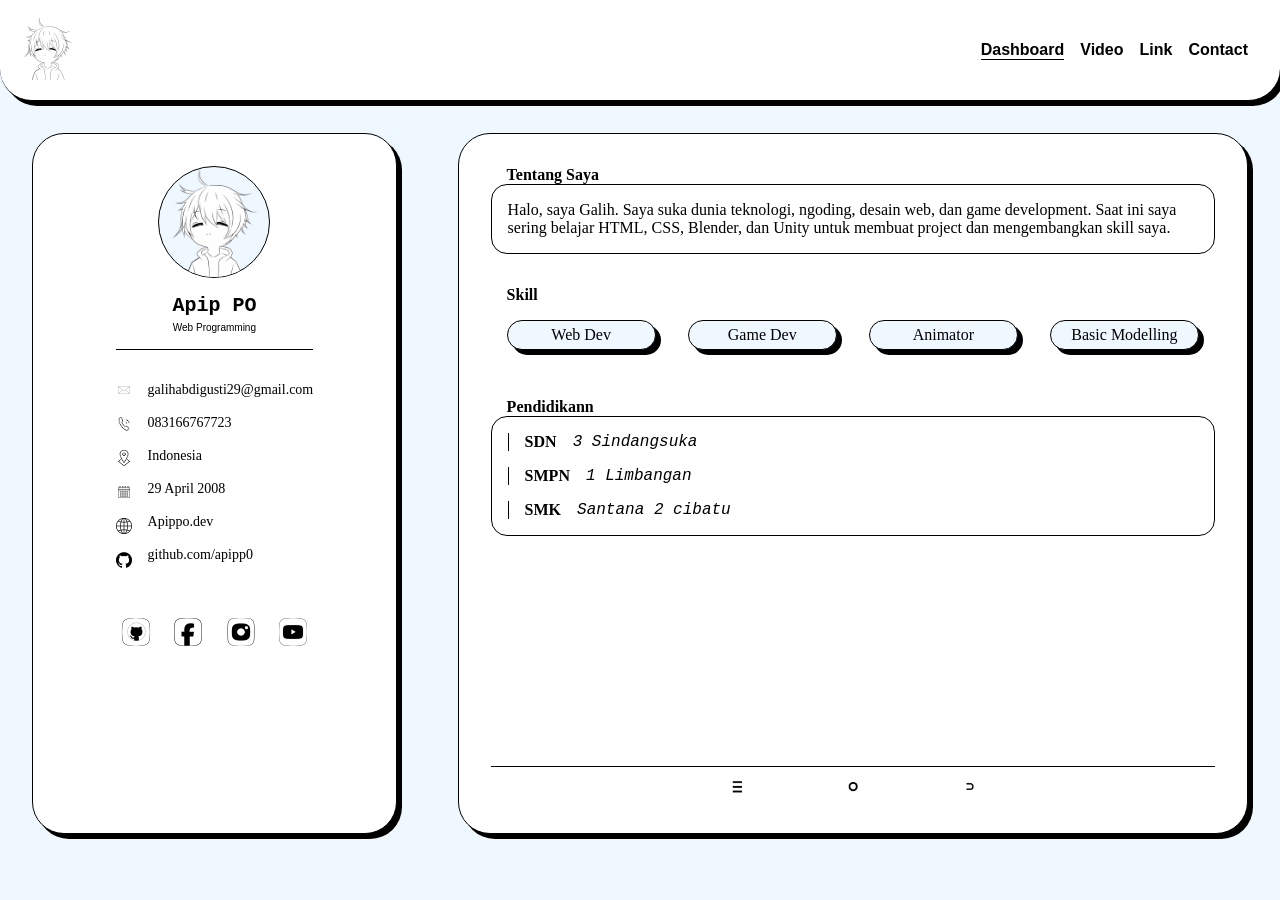
<file: index.html>
<!DOCTYPE html>
<html lang="en">
<head>
    <meta charset="UTF-8">
    <meta name="viewport" content="width=device-width, initial-scale=1.0">
    <title>Document</title>
    <link rel="stylesheet" href="style.css">
</head>
<body>
    <div class="fade">
        <img src="gration.png" alt="">
    </div>
    <nav>
        <div class="profile" id="button-hide">
            <img src="me.png" alt="">
        </div>
        <ul class="hide" id="class-hide">
            <li>
                <a href="index.html" style="display: flex; border-bottom: 1px solid black;">Dashboard</a>
            <li>
                <a href="video.html">Video</a>
            </li>
            <li>
                <a href="link.html">Link</a>
            </li>
            <li>
                <a href="#">Contact</a>
            </li>
        </ul>
    </nav>
    <main>
        <div class="profile">
            <img src="me.png" alt="" class="profile-img" id="button-hide-profile">
            <div class="profile-text">
                <a href="#">Apip PO</a>
                <p>Web Programming</p>
            </div>
            <div class="des" id="class-hide-profile" class="hide-profile">
                <div class="deskripsi">
                <div class="logo">
                    <a href="mailto:galihabdigusti29@gmail.com">
                        <img src="logo/email.png" alt="">
                    </a>
                    <a href="https://wa.me/6283166767723">
                        <img src="logo/phone.jpg" alt="">
                    </a>
                    <a href="https://en.wikipedia.org/wiki/Indonesia">
                        <img src="logo/gps.png" alt="">
                    </a>
                    <a href="#">
                        <img src="logo/age.png" alt="">
                    </a>
                    <a href="#">
                        <img src="logo/internet.png" alt="">
                    </a>
                    <a href="https://github.com/apipp0">
                        <img src="logo/git.png" alt="">
                    </a>
                </div>
                <div class="deskripsi-text">
                    <a href="mailto:emailkamu@gmail.com">galihabdigusti29@gmail.com</a>
                    <a href="https://wa.me/6283166767723">083166767723</a>
                    <a href="https://en.wikipedia.org/wiki/Indonesia">Indonesia</a>
                    <a href="#">29 April 2008</a>
                    <a href="#">Apippo.dev</a>
                    <a href="https://github.com/apipp0">github.com/apipp0</a>
                </div>
            </div>
            <div class="medsos">
                <a href="https://github.com/apipp0">
                    <img src="logo/github.png" alt="">
                </a>
                <a href="https://www.facebook.com/galihabdi.gusti?mibextid=ZbWKwL">
                    <img src="logo/fesnuk.png" alt="">
                </a>
                <a href="https://www.instagram.com/apip_p0?igsh=dGs1cGRrMjV2NHJq">
                    <img src="logo/instagram.png" alt="">
                </a>
                <a href="https://www.youtube.com/@kecil2928">
                    <img src="logo/youtube.png" alt="">
                </a>
            </div>
            </div>
        </div>
        <div class="biodata">
            <div class="tentang-saya">
                <a href="#">Tentang Saya</a>
                <div class="tentang-saya-text">
                    <p>Halo, saya Galih. Saya suka dunia teknologi, ngoding, desain web, dan game development.
  Saat ini saya sering belajar HTML, CSS, Blender, dan Unity untuk membuat project dan
  mengembangkan skill saya.</p>
                </div>
            </div>
            <div class="skill">
                <a href="#">Skill</a>
                <div class="skill-item">
                    <a href="https://en.wikipedia.org/wiki/Web_developer">Web Dev</a>
                    <a href="https://en.wikipedia.org/wiki/Video_game_developer">Game Dev</a>
                    <a href="https://en.wikipedia.org/wiki/Animator">Animator</a>
                    <a href="https://en.wikipedia.org/wiki/3D_modeling">Basic Modelling</a>
                </div>
            </div>
            <div class="pendidikann">
                <a href="#">Pendidikann</a>
                <div class="pendidikann-text">
                    <div class="nama-sekolah">
                        <a href="https://dapo.kemendikdasmen.go.id/sekolah/6462323C663A350BC8F0">SDN<i>3 Sindangsuka</i></a>
                    </div>
                    <div class="nama-sekolah">
                        <a href="https://referensi.data.kemendikdasmen.go.id/residu/satuanpendidikan/detail/20209220">SMPN<i>1 Limbangan</i></a>
                    </div>
                    <div class="nama-sekolah">
                        <a href="https://referensi.data.kemendikdasmen.go.id/pendidikan/npsn/20209198">SMK<i>Santana 2 cibatu</i></a>
                    </div>
                </div>
            </div>
            <div class="tombol">
                <div class="tombol-border">
                    <div class="kembali">
                    </div>
                    <div class="kembali">
                        <img src="logo/kotak.png" alt="">
                    </div>
                    <div class="kembali">
                        <img src="logo/home.png" alt="">
                    </div>
                    <div class="kembali">
                        <img src="logo/back.png" alt="">
                    </div>
                    <div class="kembali">
                    </div>
                </div>
            </div>
        </div>
    </main>
</body>
<script>
    const buttonHide = document.getElementById('button-hide');
    const classHide = document.getElementById('class-hide');
    buttonHide.addEventListener('click', function (e) {
        classHide.classList.toggle('hide');
    });
    const buttonHideProfile = document.getElementById('button-hide-profile');
    const classHideProfile = document.getElementById('class-hide-profile');
    buttonHideProfile.addEventListener('click', function (e) {
        classHideProfile.classList.toggle('hide-profile');
    });
</script>
</html>
</file>
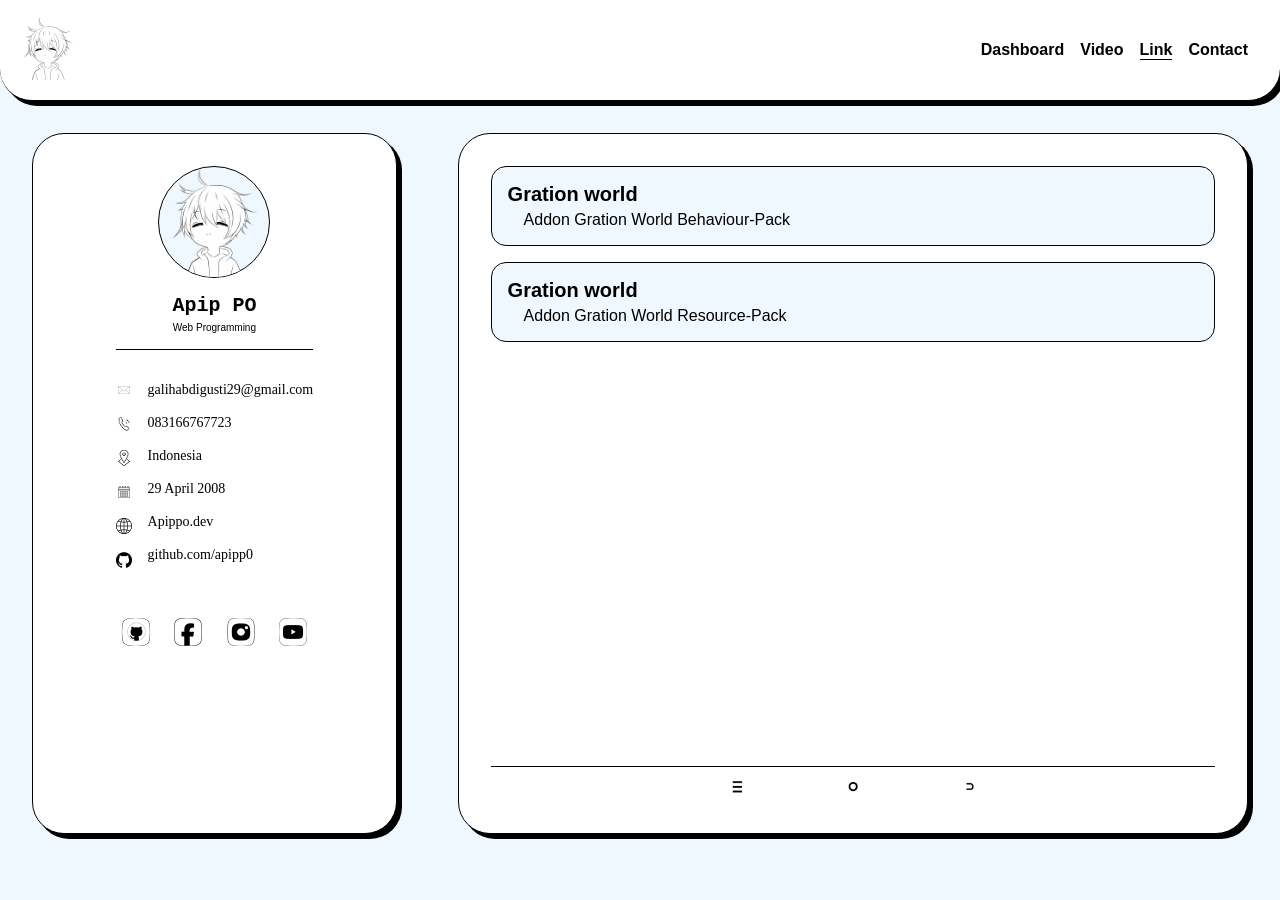
<file: link.html>
<!DOCTYPE html>
<html lang="en">
<head>
    <meta charset="UTF-8">
    <meta name="viewport" content="width=device-width, initial-scale=1.0">
    <title>Document</title>
    <link rel="stylesheet" href="style.css">
</head>
<body>
    <div class="fade">
        <img src="gration.png" alt="">
    </div>
    <nav>
        <div class="profile" id="button-hide">
            <img src="me.png" alt="">
        </div>
        <ul class="hide" id="class-hide">
            <li>
                <a href="index.html">Dashboard</a>
            <li>
                <a href="video.html">Video</a>
            </li>
            <li>
                <a href="link.html"  style="display: flex; border-bottom: 1px solid black;">Link</a>
            </li>
            <li>
                <a href="#">Contact</a>
            </li>
        </ul>
    </nav>
    <main>
        <div class="profile">
            <img src="me.png" alt="" class="profile-img" id="button-hide-profile">
            <div class="profile-text">
                <a href="#">Apip PO</a>
                <p>Web Programming</p>
            </div>
            <div class="des" id="class-hide-profile" class="hide-profile">
                <div class="deskripsi">
                <div class="logo">
                    <a href="mailto:galihabdigusti29@gmail.com">
                        <img src="logo/email.png" alt="">
                    </a>
                    <a href="https://wa.me/6283166767723">
                        <img src="logo/phone.jpg" alt="">
                    </a>
                    <a href="https://en.wikipedia.org/wiki/Indonesia">
                        <img src="logo/gps.png" alt="">
                    </a>
                    <a href="#">
                        <img src="logo/age.png" alt="">
                    </a>
                    <a href="#">
                        <img src="logo/internet.png" alt="">
                    </a>
                    <a href="https://github.com/apipp0">
                        <img src="logo/git.png" alt="">
                    </a>
                </div>
                <div class="deskripsi-text">
                    <a href="mailto:emailkamu@gmail.com">galihabdigusti29@gmail.com</a>
                    <a href="https://wa.me/6283166767723">083166767723</a>
                    <a href="https://en.wikipedia.org/wiki/Indonesia">Indonesia</a>
                    <a href="#">29 April 2008</a>
                    <a href="#">Apippo.dev</a>
                    <a href="https://github.com/apipp0">github.com/apipp0</a>
                </div>
            </div>
            <div class="medsos">
                <a href="https://github.com/apipp0">
                    <img src="logo/github.png" alt="">
                </a>
                <a href="https://www.facebook.com/galihabdi.gusti?mibextid=ZbWKwL">
                    <img src="logo/fesnuk.png" alt="">
                </a>
                <a href="https://www.instagram.com/apip_p0?igsh=dGs1cGRrMjV2NHJq">
                    <img src="logo/instagram.png" alt="">
                </a>
                <a href="https://www.youtube.com/@kecil2928">
                    <img src="logo/youtube.png" alt="">
                </a>
            </div>
            </div>
        </div>
        <div class="biodata">
            <div class="link">
                <a href="https://linkvertise.com/1286911/gration-addon-bp-v1?utm_source=ig&utm_medium=social&utm_content=link_in_bio&fbclid=PAb21jcASbXCBleHRuA2FlbQIxMQBzcnRjBmFwcF9pZA81NjcwNjczNDMzNTI0MjcAAacNuL2br9G8rLilSGoc5VglKrpAi3rj6phUK9h8QfM4eELdv3W9qk2i-qvqZA_aem_epFB2-Mw0Xag0d_pDYWtAg?o=sharing">
                    <div class="link-text">
                        Gration world
                    </div>
                    <div class="link-deskripsi">
                        Addon Gration World Behaviour-Pack
                    </div>
                </a>
                <a href="https://linkvertise.com/1286911/gration-addon-rp-v1?utm_source=ig&utm_medium=social&utm_content=link_in_bio&fbclid=PAb21jcASbXDlleHRuA2FlbQIxMQBzcnRjBmFwcF9pZA81NjcwNjczNDMzNTI0MjcAAadODZ2iEq_gFrxK4UJASmzGRcKhLJwCZjjyPqS2GHvCoI5JzoIooBvalMLXCA_aem_lyyHAkfm-arkJ77ZvhIT7A?o=sharing">
                    <div class="link-text">
                        Gration world
                    </div>
                    <div class="link-deskripsi">
                        Addon Gration World Resource-Pack
                    </div>
                </a>
            </div>
            <div class="tombol">
                <div class="tombol-border">
                    <div class="kembali">
                    </div>
                    <div class="kembali">
                        <img src="logo/kotak.png" alt="">
                    </div>
                    <div class="kembali">
                        <img src="logo/home.png" alt="">
                    </div>
                    <div class="kembali">
                        <img src="logo/back.png" alt="">
                    </div>
                    <div class="kembali">
                    </div>
                </div>
            </div>
        </div>
    </main>
</body>
<script>
    const buttonHide = document.getElementById('button-hide');
    const classHide = document.getElementById('class-hide');
    buttonHide.addEventListener('click', function (e) {
        classHide.classList.toggle('hide');
    });
    const buttonHideProfile = document.getElementById('button-hide-profile');
    const classHideProfile = document.getElementById('class-hide-profile');
    buttonHideProfile.addEventListener('click', function (e) {
        classHideProfile.classList.toggle('hide-profile');
    });
</script>
</html>
</file>
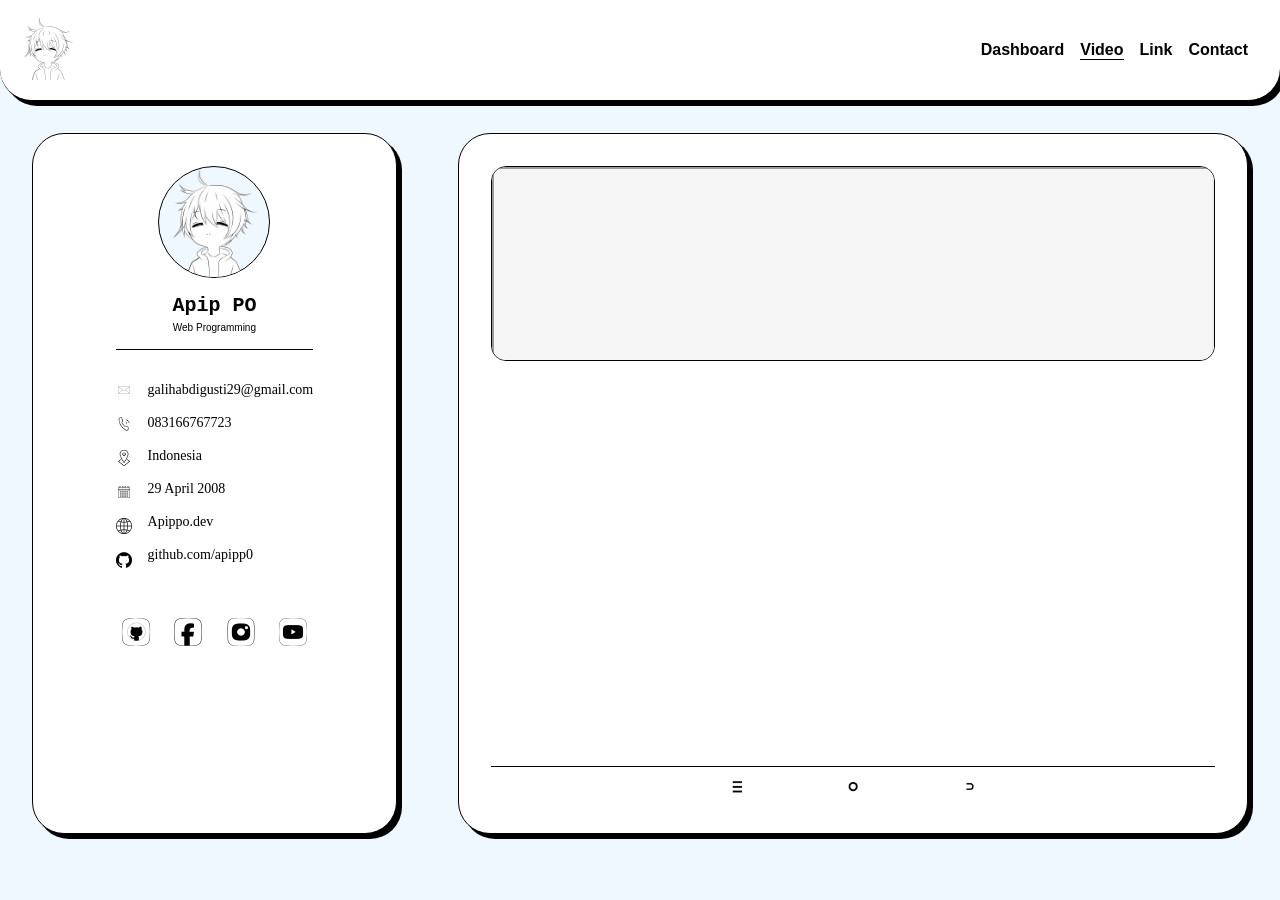
<file: video.html>
<!DOCTYPE html>
<html lang="en">
<head>
    <meta charset="UTF-8">
    <meta name="viewport" content="width=device-width, initial-scale=1.0">
    <title>Document</title>
    <link rel="stylesheet" href="style.css">
</head>
<body>
    <div class="fade">
        <img src="gration.png" alt="">
    </div>
    <nav>
        <div class="profile" id="button-hide">
            <img src="me.png" alt="">
        </div>
        <ul class="hide" id="class-hide">
            <li>
                <a href="index.html">Dashboard</a>
            </li>
            <li>
                <a href="video.html" style="display: flex; border-bottom: 1px solid black;">Video</a>
            </li>
            <li>
                <a href="link.html">Link</a>
            </li>
            <li>
                <a href="#">Contact</a>
            </li>
        </ul>
    </nav>
    <main>
        <div class="profile">
            <img src="me.png" alt="" class="profile-img" id="button-hide-profile">
            <div class="profile-text">
                <a href="#">Apip PO</a>
                <p>Web Programming</p>
            </div>
            <div class="des" id="class-hide-profile" class="hide-profile">
                <div class="deskripsi">
                <div class="logo">
                    <a href="mailto:galihabdigusti29@gmail.com">
                        <img src="logo/email.png" alt="">
                    </a>
                    <a href="https://wa.me/6283166767723">
                        <img src="logo/phone.jpg" alt="">
                    </a>
                    <a href="https://en.wikipedia.org/wiki/Indonesia">
                        <img src="logo/gps.png" alt="">
                    </a>
                    <a href="#">
                        <img src="logo/age.png" alt="">
                    </a>
                    <a href="#">
                        <img src="logo/internet.png" alt="">
                    </a>
                    <a href="https://github.com/apipp0">
                        <img src="logo/git.png" alt="">
                    </a>
                </div>
                <div class="deskripsi-text">
                    <a href="mailto:emailkamu@gmail.com">galihabdigusti29@gmail.com</a>
                    <a href="https://wa.me/6283166767723">083166767723</a>
                    <a href="https://en.wikipedia.org/wiki/Indonesia">Indonesia</a>
                    <a href="#">29 April 2008</a>
                    <a href="#">Apippo.dev</a>
                    <a href="https://github.com/apipp0">github.com/apipp0</a>
                </div>
            </div>
            <div class="medsos">
                <a href="https://github.com/apipp0">
                    <img src="logo/github.png" alt="">
                </a>
                <a href="https://www.facebook.com/galihabdi.gusti?mibextid=ZbWKwL">
                    <img src="logo/fesnuk.png" alt="">
                </a>
                <a href="https://www.instagram.com/apip_p0?igsh=dGs1cGRrMjV2NHJq">
                    <img src="logo/instagram.png" alt="">
                </a>
                <a href="https://www.youtube.com/@kecil2928">
                    <img src="logo/youtube.png" alt="">
                </a>
            </div>
            </div>
        </div> 
        <div class="biodata">
            <div class="video">
                <div class="video-list">
                    <blockquote class="instagram-media"
                        data-instgrm-permalink="https://www.instagram.com/reel/DXadvjYy-zh/?utm_source=ig_web_copy_link&igsh=MzRlODBiNWFlZA=="
                        data-instgrm-version="14">
                    </blockquote>

                    <script async src="https://www.instagram.com/embed.js"></script>
                </div>
                <div class="video-list">
                    
                    <blockquote class="instagram-media"
                        data-instgrm-permalink="https://www.instagram.com/reel/DY821CJo7tL/?utm_source=ig_web_copy_link&igsh=MzRlODBiNWFlZA=="
                        data-instgrm-version="14">
                    </blockquote>

                    <script async src="https://www.instagram.com/embed.js"></script>
                </div>
                <div class="video-list">
                    <iframe
                        src="https://www.youtube.com/embed/DoTVtYZf1Xc" style="height:300px;">
                    </iframe>
                </div>
                <div class="video-list">
                    <blockquote class="instagram-media"
                        data-instgrm-permalink="https://www.instagram.com/reel/DZTse8VIrAH/?utm_source=ig_web_copy_link&igsh=MzRlODBiNWFlZA=="
                        data-instgrm-version="14">
                    </blockquote>

                    <script async src="https://www.instagram.com/embed.js"></script>
                </div>
                <div class="video-list">
                    <blockquote class="instagram-media"
                        data-instgrm-permalink="https://www.instagram.com/reel/DZluaF4IDpH/?utm_source=ig_web_copy_link&igsh=MzRlODBiNWFlZA=="
                        data-instgrm-version="14">
                    </blockquote>

                    <script async src="https://www.instagram.com/embed.js"></script>
                </div>
                <div class="video-list">
                    <blockquote class="instagram-media"
                        data-instgrm-permalink="https://www.instagram.com/reel/DZm1Jieom3P/?igsh=MXNybWY1Y3FmcjZoZQ=="
                        data-instgrm-version="14">
                    </blockquote>

                    <script async src="https://www.instagram.com/embed.js"></script>
                </div>
            </div>
            <div class="tombol">
                <div class="tombol-border">
                    <div class="kembali">
                    </div>
                    <div class="kembali">
                        <img src="logo/kotak.png" alt="">
                    </div>
                    <div class="kembali">
                        <img src="logo/home.png" alt="">
                    </div>
                    <div class="kembali">
                        <img src="logo/back.png" alt="">
                    </div>
                    <div class="kembali">
                    </div>
                </div>
            </div>
        </div>
    </main>
</body>
<script>
    const buttonHide = document.getElementById('button-hide');
    const classHide = document.getElementById('class-hide');
    buttonHide.addEventListener('click', function (e) {
        classHide.classList.toggle('hide');
    });
    const buttonHideProfile = document.getElementById('button-hide-profile');
    const classHideProfile = document.getElementById('class-hide-profile');
    buttonHideProfile.addEventListener('click', function (e) {
        classHideProfile.classList.toggle('hide-profile');
    });
</script>
</html>
</file>
<file: style.css>
html,*{
padding: 0;
margin: 0;
box-sizing: border-box;
}
body{
background-color: aliceblue;
animation: fadeIn 1s ease forwards;
}
body .fade{
    display: flex;
    position: fixed;
    z-index: 1;
    width: 0;
    height: 0;
    justify-content: center;
    align-items: center;
    animation: keyfade 2s ease forwards;
}
body .fade img{
    width: 100px;
    animation: keyFade 2s ease forwards;
}
nav{
background-color: white;
border-bottom: 1px solid black;
border-radius: 0 0 2rem 2rem;
display: flex;
flex-direction: row;
justify-content: space-between;
align-items: center;
box-shadow: 5px 5px black;
}
nav ul{
list-style: none;
display: flex;
gap: 1rem;
margin: 2rem;
}
nav ul li a{
text-decoration: none;
font-family: 'Segoe UI', Tahoma, Geneva, Verdana, sans-serif;
border-bottom: 1px solid rgba(255, 68, 0, 0);
font-weight: 600;
color: black;
transition: all;
transition-duration: 600ms;
}
nav ul li a:hover{
border-bottom: 1px solid black;
}
nav .profile img{
width: 4rem;
margin: 1rem;
transition: all;
transition-duration: 600ms;
}
nav .profile img:hover{
width: 5rem;
}
main {
display: flex;
padding: 2rem;
justify-content: space-between;
position: fixed;
height: 85%;
width: 100%;
}
main .profile{
background-color: white;
border: 1px solid black;
width: 30%;
display: flex;
flex-direction: column;
align-items: center;
padding: 2rem;
gap: 1rem;
border-radius: 2rem;
box-shadow: 5px 5px black;
}
main .profile .des .deskripsi {
border-top: 1px solid black;
display: flex;
justify-content: space-between;
gap: 1rem;
padding-top: 2rem;
}
main .profile .des .deskripsi .deskripsi-text{
display: flex;
flex-direction: column;
gap: 1rem;
}
main .profile .des .deskripsi .deskripsi-text a{
text-decoration: none;
color: black;
transition: all;
transition-duration: 600ms;
border-bottom: 1px solid rgba(0, 0, 0, 0);
}
main .profile .des .deskripsi .deskripsi-text a:hover{
border-bottom: 1px solid black;
}
main .profile .des .deskripsi .logo {
display: flex;
flex-direction: column;
gap: 18px;
}
main .profile .des .deskripsi .logo a img{
width: 16px;
display: flex;
align-items: center;
justify-content: center;
}
main .profile .des .deskripsi a{
font-size: 14px;
}
main .profile .des .medsos img{
width: 2rem;
transition: all;
transition-duration: 600ms;
}
main .profile .medsos{
display: flex;
flex-direction: row;
justify-content: space-evenly;
width: 100%;
padding-top: 3rem;
gap: 1rem;
}
main .profile .des .medsos img:hover{
width: 3rem;
}
main .profile .profile-img{
height: 7rem;
width: 7rem;
background-color: aliceblue;
border: 1px solid black;
border-radius: 50%;
transition: all;
transition-duration: 600ms;
}
main .profile .profile-text {
display: flex;
flex-direction: column;
align-items: center;
gap: 5px;
}
main .profile .profile-text a{
text-decoration: none;
color: black;
font-weight: 900;
font-size: 20px;
font-family: 'Courier New', Courier, monospace;
}
main .profile .profile-text p{
font-size: 10px;
font-family: 'Segoe UI', Tahoma, Geneva, Verdana, sans-serif;
}
main .biodata {
background-color: white;
border: 1px solid black;
border-radius: 2rem;
box-shadow: 5px 5px black;
height: 100%;
width: 65%;
display: flex;
flex-direction: column;
padding: 2rem;
gap: 2rem;
}
main .biodata a{
text-decoration: none;
color: black;
font-weight: 600;
padding-left: 1rem;
}
main .biodata .tentang-saya-text{
background-color: white;
border: 1px solid black;
border-radius: 1rem;
padding: 1rem;
}
main .biodata .skill .skill-item{
display: flex;
flex-direction: row;
gap: 2rem;
padding: 1rem;
}
main .biodata .skill .skill-item a{
background-color: aliceblue;
border: 1px solid black;
width: 100%;
padding-left: 0;
padding: 5px;
border-radius: 1rem;
font-weight: 200;
box-shadow: 5px 5px black;
transition: all;
display: flex;
align-items: center;
justify-content: center;
transition: all;
transition-duration: 600ms;
}
main .biodata .skill .skill-item a:hover{
padding: 10px;
}
main .biodata .pendidikann .pendidikann-text {
display: flex;
flex-direction: column;
background-color: white;
border: 1px solid black; 
border-radius: 1rem;
padding: 1rem;
gap: 1rem;
}
main .biodata .pendidikann .pendidikann-text .nama-sekolah{
display: flex;
gap: 1rem;
}
main .biodata .pendidikann .pendidikann-text .nama-sekolah a{
font-weight: 600;
font-family:'Times New Roman', Times, serif;
display: flex;
gap: 1rem;
border-left: 1px solid black;
transition: all;
transition-duration: 600ms;
}
main .biodata .pendidikann .pendidikann-text .nama-sekolah a:hover{
font-size: 24px;
}
main .biodata .pendidikann .pendidikann-text .nama-sekolah a i{
font-weight: 200;
font-family:'Courier New', Courier, monospace;
display: flex;
gap: 1rem;
}
main .biodata .tombol{
display: flex;
justify-content: center;
align-items: end;
width: max-content;
width: 100%;
height: 100%;
}
main .biodata .tombol .tombol-border{
width: 100%;
display: flex;
justify-content: center;
padding-top: 10px;
gap: 6rem;
border-top:1px solid black;
}
main .biodata .tombol img{
width: 20px;
}
main .biodata .video{
    background-color: whitesmoke;
    height: max-content;
    display: flex;
    flex-direction: column;
    border: 1px solid black;
    border-radius: 15px;
    overflow-y: scroll;
    overflow-x: hidden;
}
main .biodata .video .video-list{
    display: flex;
    flex-direction: column;
}
main .biodata .video .video-list a{
    font-family: 'Segoe UI', Tahoma, Geneva, Verdana, sans-serif;
}
main .biodata .video .video-list video{
    display: flex;
    flex-direction: row;
    width: 90%;
    border: 1px solid black;
    border-radius: 10px;
    justify-content: center;
    margin: 1rem;
}
main .biodata .link{
    display: flex;
    flex-direction: column;
    gap: 1rem;
}
main .biodata .link a{
    display: flex;
    flex-direction: column;
    background-color: aliceblue;
    border: 1px solid black;
    border-radius: 15px;
    gap: 5px;
    padding: 1rem;
    width: 100%;
    height: max-content;
    transition: all;
    transition-duration: 600ms;
}
main .biodata .link .link-text{
    font-weight: 600;
    font-size: 20px;
    font-family:'Franklin Gothic Medium', 'Arial Narrow', Arial, sans-serif;
}
main .biodata .link .link-deskripsi{
    font-weight: 400;
    font-family:'Segoe UI', Tahoma, Geneva, Verdana, sans-serif;
    transition: all;
    transition-duration: 600ms;
    padding-left: 1rem;
}
main .biodata .link a:hover{
    gap: 1rem;
}
@media only screen and (max-width : 768px){
nav{
    flex-direction: column;
}
nav ul{
    flex-direction: column;
    align-items: center;
}
.hide {
    display: none;
}
.hide-profile{
    display: none;
}
main {
    flex-direction: column;
    justify-content: center;
    align-items: center;
    position: relative;
    height: auto;
    width: 100%;
    gap: 2rem;
}
main .profile {
    width: 100%;
}
main .profile .profile-img:hover{
    width: 9rem;
    height: 9rem;
}
main .biodata {
background-color: white;
border: 1px solid black;
border-radius: 2rem;
box-shadow: 5px 5px black;
height: 100%;
width: 120%;
margin: 0;
display: flex;
flex-direction: column;
}
main .biodata .video {
    display: flex;
    justify-content: center;
    align-self: center;
    margin: 0;
    padding: 0;
    width: 110%;
}
main .biodata .skill .skill-item{
display: flex;
flex-direction: column;
gap: 2rem;
padding: 1rem;
}
main .biodata .pendidikann .pendidikann-text .nama-sekolah a{
font-weight: 600;
font-size: 15px;
font-family:'Times New Roman', Times, serif;
display: flex;
gap: 1rem;
border-left: 1px solid black;
transition: all;
transition-duration: 600ms;
}
main .biodata .pendidikann .pendidikann-text .nama-sekolah a:hover{
    font-size: 16px;
}
main .biodata .video{
    height: max-content;
}
}
@keyframes fadeIn {
    from {opacity: 0;}
    to{opacity: 1;}
}
@keyframes keyFade {
    0% {
        width: 1rem;
        filter: blur(5px);
    }
    25% {
        width: 50rem;
        filter: blur(2px);
    }
    50% {
        width: 25rem;
    }
    75% {
        width: 25rem;
    }
    100% {
        width: 25rem;
    }
}
@keyframes keyfade {
    0% {
        background-color: black;
        width: 100%;
        height: 100%;
    }
    50% {
        background-color: black;
        width: 100%;
        height: 100%;
    }
    90% {
        transform: translateX(0);
        opacity: 1;
        width: 100%;
        height: 100%;
    }
    100% {
        transform: translateX(9000px);
        opacity: 0;
        width: 10%;
        height: 10%;
    }
}
</file>
